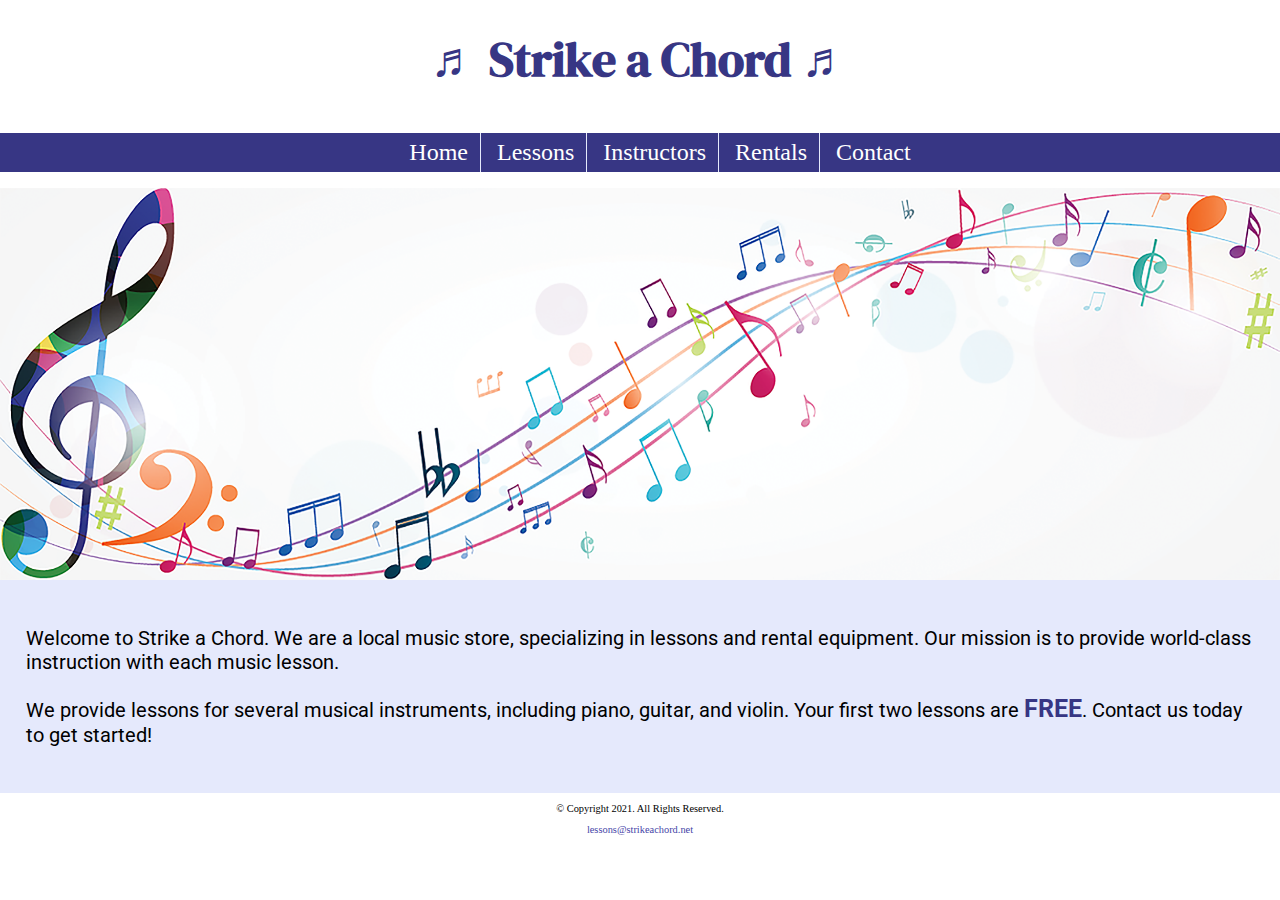
<file: index.html>
<!DOCTYPE html>
<!--
	Student Name: Ronald Chiwara 
	File Name: index.html
	Date: 03/21/2022
-->
<html lang="en">
<head>
	<title>Strike a Chord: Index</title>
	<meta charset="utf-8">
  <link rel="stylesheet" href="css/styles.css" /> 
<meta name="viewport" content="width=device-width, initial-scale=1.0">
<link rel="preconnect" href="https://fonts.googleapis.com">
<link rel="preconnect" href="https://fonts.gstatic.com" crossorigin>
<link href="https://fonts.googleapis.com/css2?family=DM+Serif+Display:ital@1&family=Roboto&display=swap" rel="stylesheet">
<link rel="shortcut icon" href="images/favicon.ico">
<link rel="icon" type="image/png" sizes="32x32" href="images/favicon-32.png">
<link rel="apple-touch-icon" sizes="180x180" href="images/apple-touch-icon.png">
<link rel="icon" sizes="192x192" href="images/android-chrome-192.png">
</head>
<body>

	<header>
<h1> <span class="tab-desk"> &#9836;</span> Strike a Chord <span class="tab-desk"> &#9836;</span></h1>
	</header>
	
	<nav>

  <ul> 
    <li><a href="index.html">Home</a></li>	
    <li><a href="lessons.html">Lessons</a></li>	
    <li><a href="instructors.html">Instructors</a></li>
		<li><a href="rentals.html">Rentals</a></li>
    <li><a href="contact.html">Contact</a></li>
	</ul>
  </nav>
  <!-- Hero Image -->
<div id="hero" class = "tab-desk">
    <img src="images/music-notes.png" alt="colorful music notes">
</div>
		
	<!-- Use the main area to add the main content to the webpage -->
	<main>

		<div id = "intro" >
		
			<p>Welcome to Strike a Chord. We are a local music store, specializing in lessons and rental equipment. Our mission is to provide world-class instruction with each music lesson.</p>
 
			<p>We provide lessons for several musical instruments, including piano, guitar, and violin. Your first two lessons are <span class="action">FREE</span>. Contact us today to get started!</p>
 </div>
	
	</main>
	
	<footer>
		<p>&copy; Copyright 2021. All Rights Reserved.</p>
    <p><a href="mailto:lessons@strikeachord.net">lessons@strikeachord.net</a></p>

	</footer>

</body>
</html><!-- Write your code here -->
</file>
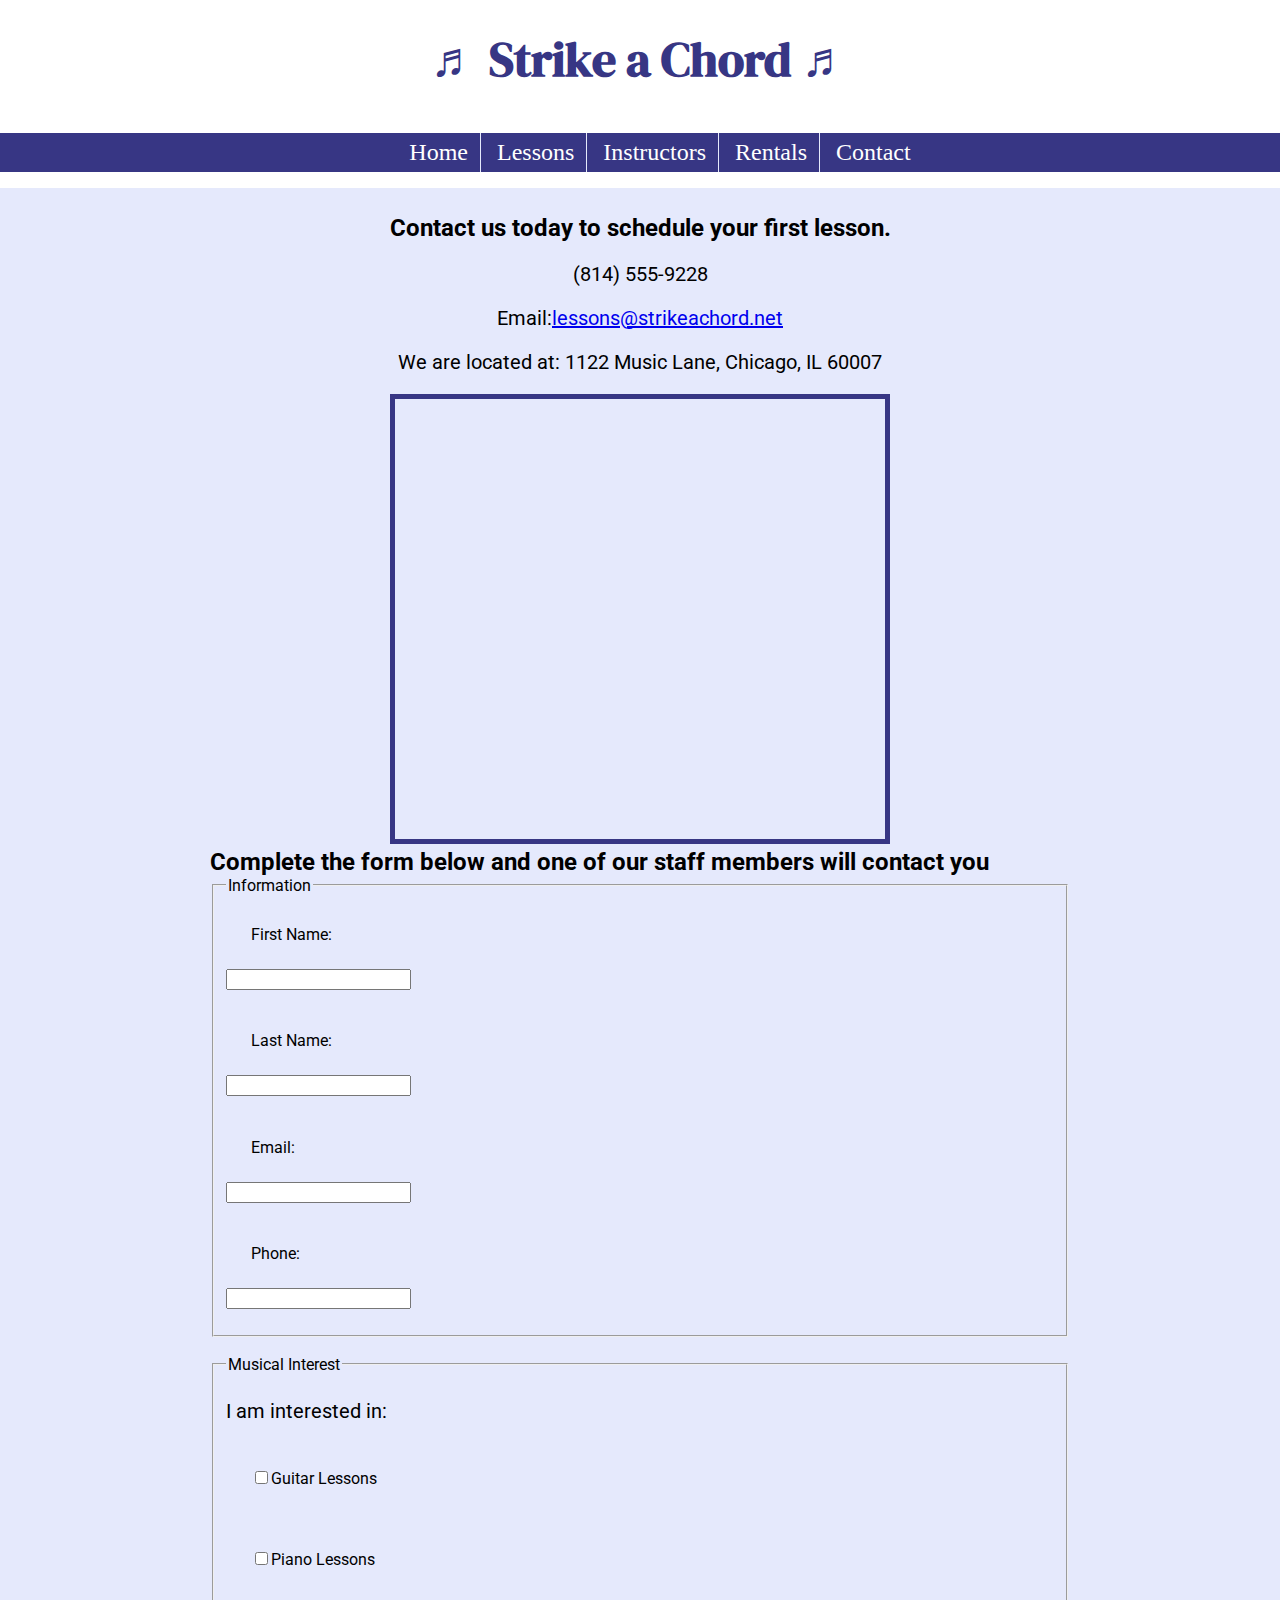
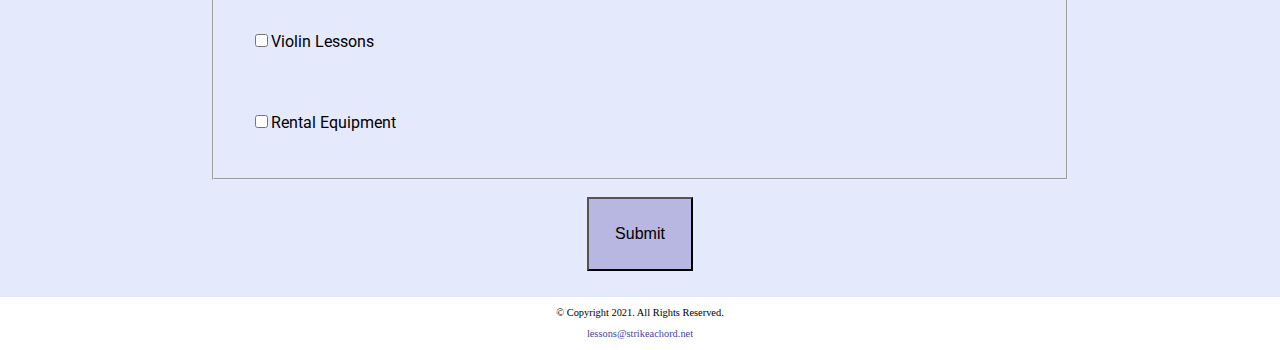
<file: contact.html>
<!DOCTYPE html>
<!--
	Student Name: Ronald Chiwara 
	File Name: contact.html
	Date: 03/21/2022
-->

<html lang="en">
<head>
	<title>Strike a Chord: Contact</title>
	<meta charset="utf-8">
<link rel="stylesheet" href="css/styles.css" /> 
<meta name="viewport" content="width=device-width, initial-scale=1.0">
<link rel="preconnect" href="https://fonts.googleapis.com">
<link rel="preconnect" href="https://fonts.gstatic.com" crossorigin>
<link href="https://fonts.googleapis.com/css2?family=DM+Serif+Display:ital@1&family=Roboto&display=swap" rel="stylesheet">
<link rel="shortcut icon" href="images/favicon.ico">
<link rel="icon" type="image/png" sizes="32x32" href="images/favicon-32.png">
<link rel="apple-touch-icon" sizes="180x180" href="images/apple-touch-icon.png">
<link rel="icon" sizes="192x192" href="images/android-chrome-192.png">
</head>
<body>

	<header>
	<h1><span class="tab-desk">&#9836;</span> Strike a Chord <span class="tab-desk"> &#9836;</span>
 </h1>
    
	</header>
	
	<nav>

  <ul>
		<li><a href="index.html">Home</a></li> 
		<li><a href="lessons.html">Lessons</a></li>
		<li><a href="instructors.html">Instructors</a></li>
		<li><a href="rentals.html">Rentals</a></li>
		<li><a href="contact.html">Contact</a></li>
	</ul>
  </nav>
	<!-- Use the main area to add the main content to the webpage -->
	<main>
		<div id ="contact">
           <h2>Contact us today to schedule your first lesson.</h2>

<p class="tel-link mobile"><b>(814) 555-9228</b></p>
<p class="tab-desk">(814) 555-9228</p>      
<p>Email:<a href="mailto:lessons@strikeachord.net" class="contact-email-link">lessons@strikeachord.net</a></p>
<p>We are located at: 1122 Music Lane, Chicago, IL 60007</p>
<iframe class ="map" src="https://www.google.com/maps/embed?pb=!1m18!1m12!1m3!1d380513.7160580949!2d-88.01215278051977!3d41.83339249282865!2m3!1f0!2f0!3f0!3m2!1i1024!2i768!4f13.1!3m3!1m2!1s0x880e2c3cd0f4cbed%3A0xafe0a6ad09c0c000!2sChicago%2C+IL!5e0!3m2!1sen!2sus!4v1558660826146!5m2!1sen!2sus" height="450" width="600" title="Iframe Example" allowfullscreen></iframe>

		</div>
     <div id ="form">
      <h2>Complete the form below and one of our staff members will contact you</h2>

    <form class="form-grid"><!-- Start Form --> 
    <fieldset>
      <legend> Information</legend>
		<label for="fName">First Name:</label>  <input type="text" name="fName" id="fName">
		<label for="lName">Last Name:</label>  <input type="text" name="lName" id="lName"> 
		<label for="email">Email:</label>  <input type="email" name="email" id="email">
		<label for="phone">Phone:</label>  <input type="tel" id="phone" name="phone">
      </fieldset>
    <fieldset>
      <legend> Musical Interest</legend>
      <p>I am interested in:</p>
          <label for="guitarles"><input type="checkbox" name="interest" id="guitarles" value="Guitar Lessons">Guitar Lessons</label>
          <label for="pianoles"><input type="checkbox" name="interest" id="pianoles" value="Piano Lessons">Piano Lessons</label>
          <label for="violinles"><input type="checkbox" name="interest" id="violinles" value="Violin Lessons">Violin Lessons</label>
          <label for="rent"><input type="checkbox" name="interest"  id="rent" value="Rental Equipment">Rental Equipment</label>
      </fieldset>
     <input type="submit"  id="submit"  value="Submit"  class="btn">
    
    </form>
     </div>
	
	</main>
	
	<footer>
		<p>&copy; Copyright 2021. All Rights Reserved.</p>
<p><a href="mailto:lessons@strikeachord.net" class="contact-email-link">lessons@strikeachord.net</a></p>

	</footer>

</body>
</html>
</file>
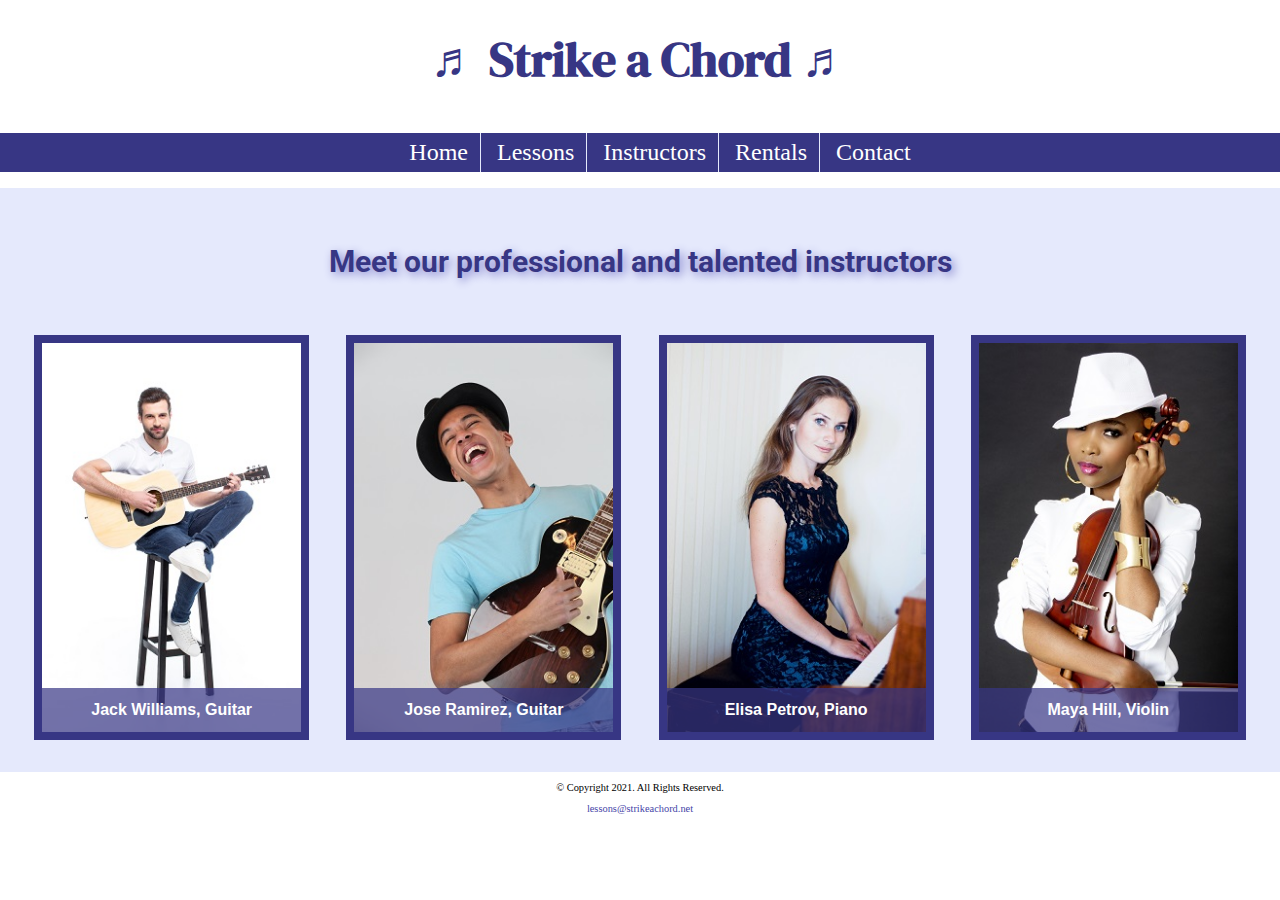
<file: instructors.html>
<!DOCTYPE html>
<!--
	Student Name: Ronald Chiwara 
	File Name: instructors.html
	Date: 03/21/2022
-->
<html lang="en">
<head>
	<title>Strike a Chord: Instructors</title>
	<meta charset="utf-8">
	<link rel="stylesheet" href="css/styles.css"/>
	<meta name="viewport" content="width=device-width, initial-scale=1.0">
	<link rel="preconnect" href="https://fonts.googleapis.com">
	<link rel="preconnect" href="https://fonts.gstatic.com" crossorigin>
	<link href="https://fonts.googleapis.com/css2?family=DM+Serif+Display:ital@1&family=Roboto&display=swap" rel="stylesheet">
	<link rel="shortcut icon" href="images/favicon.ico">
	<link rel="icon" type="image/png" sizes="32x32" href="images/favicon-32.png">
	<link rel="apple-touch-icon" sizes="180x180" href="images/apple-touch-icon.png">
	<link rel="icon" sizes="192x192" href="images/android-chrome-192.png">
</head>
<body>

	<header>
		<h1> <span class="tab-desk"> &#9836;</span> Strike a Chord <span class="tab-desk"> &#9836;</span></h1>	
    </header>
	
	<nav>
	<ul>
    <li><a href="index.html">Home</a> </li>
	<li><a href="lessons.html">Lessons</a></li>
	<li><a href="instructors.html">Instructors</a></li>
	<li><a href="rentals.html">Rentals</a></li>
	<li><a href="contact.html">Contact</a></li>
   </ul>
   </nav>
	<!-- Use the main area to add the main content to the webpage -->
	<main class="grid">
	
		<aside>
      <p>Meet our professional and talented instructors</p>
		</aside>
		
    <figure>
      <img src="images/guitar-instructor.jpg" alt="guitar instructor">
      <figcaption> Jack Williams, Guitar</figcaption>
    </figure>

    <figure>
      <img src="images/electric-guitar-instructor.jpg" alt="electric guitar instructor">
      <figcaption> Jose Ramirez, Guitar</figcaption>
    </figure>

    <figure>
      <img src="images/piano-instructor.jpg" alt="piano instructor">
      <figcaption>  Elisa Petrov, Piano</figcaption>
    </figure>

    <figure>
      <img src="images/violin-instructor.jpg" alt="violin instructor">
      <figcaption>Maya Hill, Violin</figcaption>
    </figure>
	
	</main>
	
	<footer>
		<p>&copy; Copyright 2021. All Rights Reserved.</p>
<p><a href="mailto:lessons@strikeachord.net">lessons@strikeachord.net</a></p>

	</footer>

</body>
</html><!-- Write your code here -->
</file>
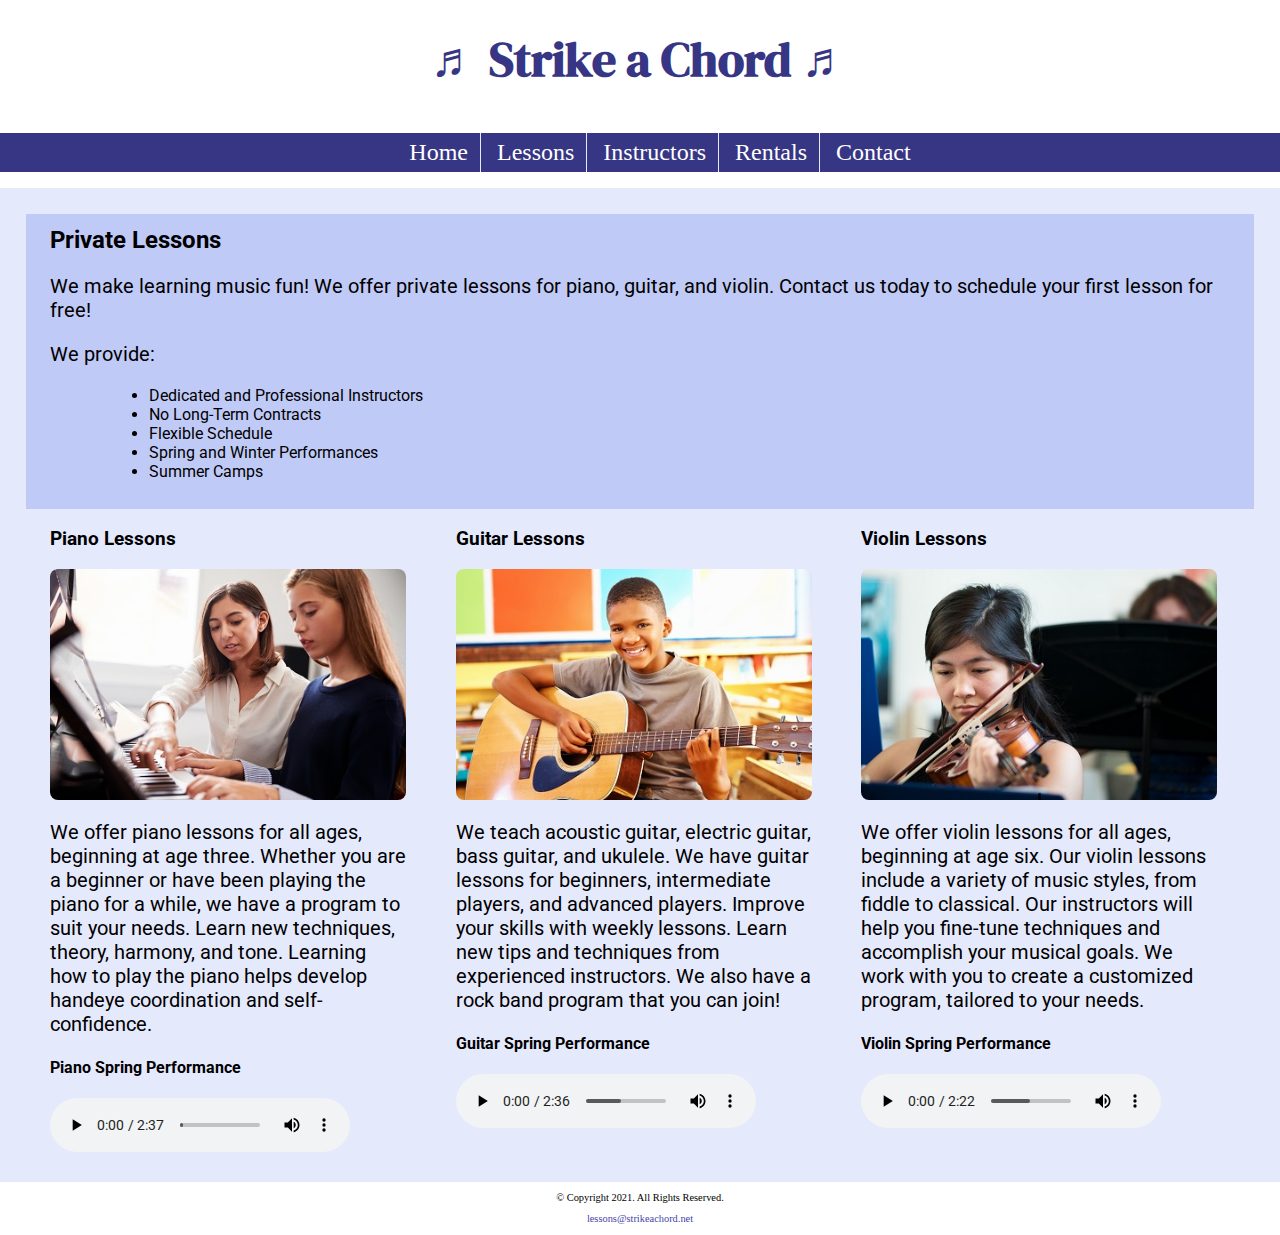
<file: lessons.html>
<!DOCTYPE html>
<!--
	Student Name: Ronald Chiwara 
	File Name: lessons.html
	Date: 03/21/2022
-->

<html lang="en">
<head>
	<title>Strike a Chord: Lessons</title>
	<meta charset="utf-8">
  <link rel="stylesheet" href="css/styles.css"/> 
  <meta name="viewport" content="width=device-width, initial-scale=1.0">
  <link rel="preconnect" href="https://fonts.googleapis.com">
<link rel="preconnect" href="https://fonts.gstatic.com" crossorigin>
<link href="https://fonts.googleapis.com/css2?family=DM+Serif+Display:ital@1&family=Roboto&display=swap" rel="stylesheet">
<link rel="shortcut icon" href="images/favicon.ico">
<link rel="icon" type="image/png" sizes="32x32" href="images/favicon-32.png">
<link rel="apple-touch-icon" sizes="180x180" href="images/apple-touch-icon.png">
<link rel="icon" sizes="192x192" href="images/android-chrome-192.png">
</head>
<body>

	<header>
<h1> <span class="tab-desk"> &#9836;</span> Strike a Chord <span class="tab-desk"> &#9836;</span>
 </h1>
      </header>
	
<nav>
  <ul>
    <li> <a href="index.html">Home</a></li>
	<li><a href="lessons.html">Lessons</a></li>
	<li><a href="instructors.html">Instructors</a></li>
	<li><a href="rentals.html">Rentals</a></li>
  <li><a href="contact.html">Contact</a></li>
	</ul>
	</nav>
	<!-- Use the main area to add the main content to the webpage -->
	<main>
			<section id ="info">
	<h2>Private Lessons</h2>
<p>We make learning music fun! We offer private lessons for piano, guitar, and violin. Contact us today to schedule your first lesson  for free! </p>
<p>We provide:</p>
<ul>
    <li>Dedicated and Professional Instructors</li>
    <li>No Long-Term Contracts</li>
    <li>Flexible Schedule</li>
    <li>Spring and Winter Performances</li>
    <li>Summer Camps</li>
</ul>

  	</section>
<section id ="piano" >
    <h3>Piano Lessons</h3>
<img class= "round" src="images/piano-lesson.jpg" alt="piano teacher and student sitting at a piano">
<p>We offer piano lessons for all ages, beginning at age three. Whether you are a beginner or have been playing the piano for a while, we have a program to suit your needs. Learn new techniques, theory, harmony, and tone. Learning how to play the piano helps develop handeye coordination and self-confidence.</p>

<h4>Piano Spring Performance</h4>
<audio controls autoplay>
  <source src="media/piano.mp3" type="audio/mp3">
  <source src="media/piano.ogg" type="audio/ogg">
  <p>Your browser does not support the audio element</p>
</audio>
    </section>
    <section id ="guitar" >

<h3>Guitar Lessons</h3>
<img class="round" src="images/child-guitar.jpg" alt="child with a smile holding a guitar" >
<p>We teach acoustic guitar, electric guitar, bass guitar, and ukulele. We have guitar lessons for beginners, intermediate players, and advanced players. Improve your skills with weekly lessons. Learn new tips and techniques from experienced instructors. We also have a rock band program that you can join!</p>
<h4>Guitar Spring Performance</h4>
<audio controls autoplay>
  <source src="media/guitar.mp3" type="audio/mp3">
  <source src="media/guitar.ogg" type="audio/ogg">
  <p>Your browser does not support the audio element</p>
</audio>
</section>
<section id ="violin">
  <h3>Violin Lessons</h3>
<img class="round" src="images/woman-violin.jpg" alt="woman playing the violin" >
<p>We offer violin lessons for all ages, beginning at age six. Our violin lessons include a variety of music styles, from fiddle to classical. Our instructors will help you fine-tune techniques and accomplish your musical goals. We work with you to create a customized program, tailored to your needs.</p>
<h4>Violin Spring Performance</h4>
<audio controls autoplay>
  <source src="media/violin.mp3" type="audio/mp3">
  <source src="media/violin.ogg" type="audio/ogg">
  <p>Your browser does not support the audio element</p>
</audio>
</section>
	
	</main>
	
	<footer>
		<p>&copy; Copyright 2021. All Rights Reserved.</p>
<p><a href="mailto:lessons@strikeachord.net">lessons@strikeachord.net</a></p>

	</footer>

</body>
</html>
</file>
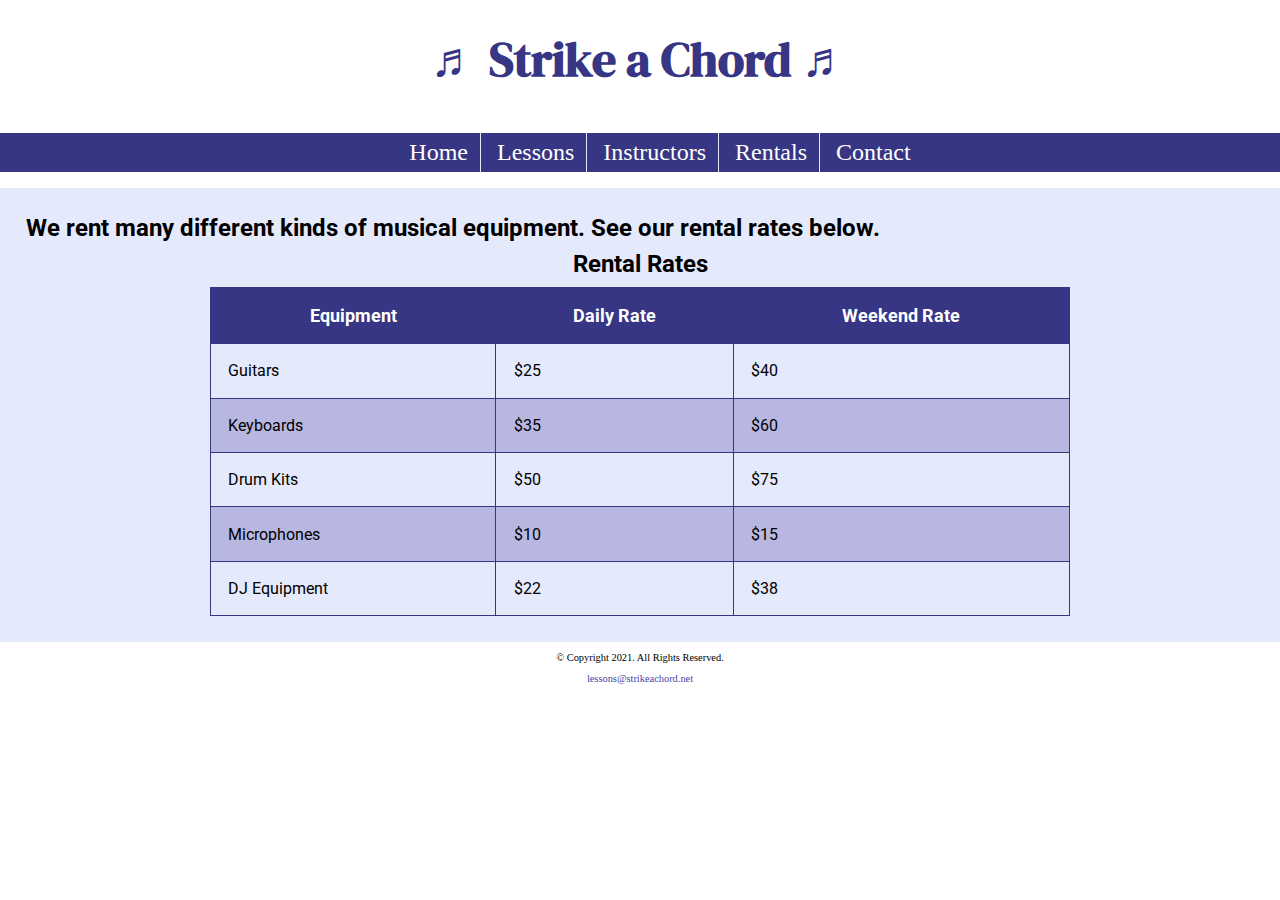
<file: rentals.html>
<!DOCTYPE html>
<!--
	Student Name: Ronald Chiwara 
	File Name: rentals.html
	Date: 03/21/2022
-->

<html lang="en">
<head>
	<title>Strike a Chord: Rentals</title>
	<meta charset="utf-8">
   <link rel="stylesheet" href="css/styles.css"/>
  <meta name="viewport" content="width=device-width, initial-scale=1.0">
  <link rel="preconnect" href="https://fonts.googleapis.com">
<link rel="preconnect" href="https://fonts.gstatic.com" crossorigin>
<link href="https://fonts.googleapis.com/css2?family=DM+Serif+Display:ital@1&family=Roboto&display=swap" rel="stylesheet">
<link rel="shortcut icon" href="images/favicon.ico">
<link rel="icon" type="image/png" sizes="32x32" href="images/favicon-32.png">
<link rel="apple-touch-icon" sizes="180x180" href="images/apple-touch-icon.png">
<link rel="icon" sizes="192x192" href="images/android-chrome-192.png">
</head>
<body>

	<header>
		<h1>&#9836; Strike a Chord &#9836;</h1>
	</header>
	
	<nav>

  <ul>
		<li><a href="index.html">Home</a></li> 
		<li><a href="lessons.html">Lessons</a></li>
		<li><a href="instructors.html">Instructors</a></li>
		<li><a href="rentals.html">Rentals</a></li>
		<li><a href="contact.html">Contact</a></li>
	</ul>
	</nav>
	<!-- Use the main area to add the main content to the webpage -->
	<main>
		<div id="rental">
      <h2>We rent many different kinds of musical equipment. See our rental rates below.</h2>
      <table>
        <caption>Rental Rates</caption>
        <tr><!-- Row 1 -->
        <th>Equipment</th>
        <th>Daily Rate</th>
        <th>Weekend Rate</th>
        </tr>
        <tr><!-- Row 2 -->
          <td>Guitars</td>
          <td>$25</td>  
          <td>$40</td>
        </tr>  
        <tr><!-- Row 3 -->
          <td>Keyboards</td>
          <td>$35</td>
          <td>$60</td>
        </tr>

        <tr><!-- Row 4 -->
         <td>Drum Kits</td>
         <td>$50</td>
         <td>$75</td>
        </tr>
        
        <tr><!-- Row 5 -->
          <td>Microphones</td>
          <td>$10</td>
          <td>$15</td>
        </tr> 
        
        <tr><!-- Row 6 -->
          <td>DJ Equipment</td>
          <td>$22</td>
         <td>$38</td>
        </tr>               
      </table>
		</div>
	
	</main>
	
	<footer>
		<p>&copy; Copyright 2021. All Rights Reserved.</p>
<p><a href="mailto:lessons@strikeachord.net">lessons@strikeachord.net</a></p>

	</footer>

</body>
</html><!-- Write your code here -->
</file>
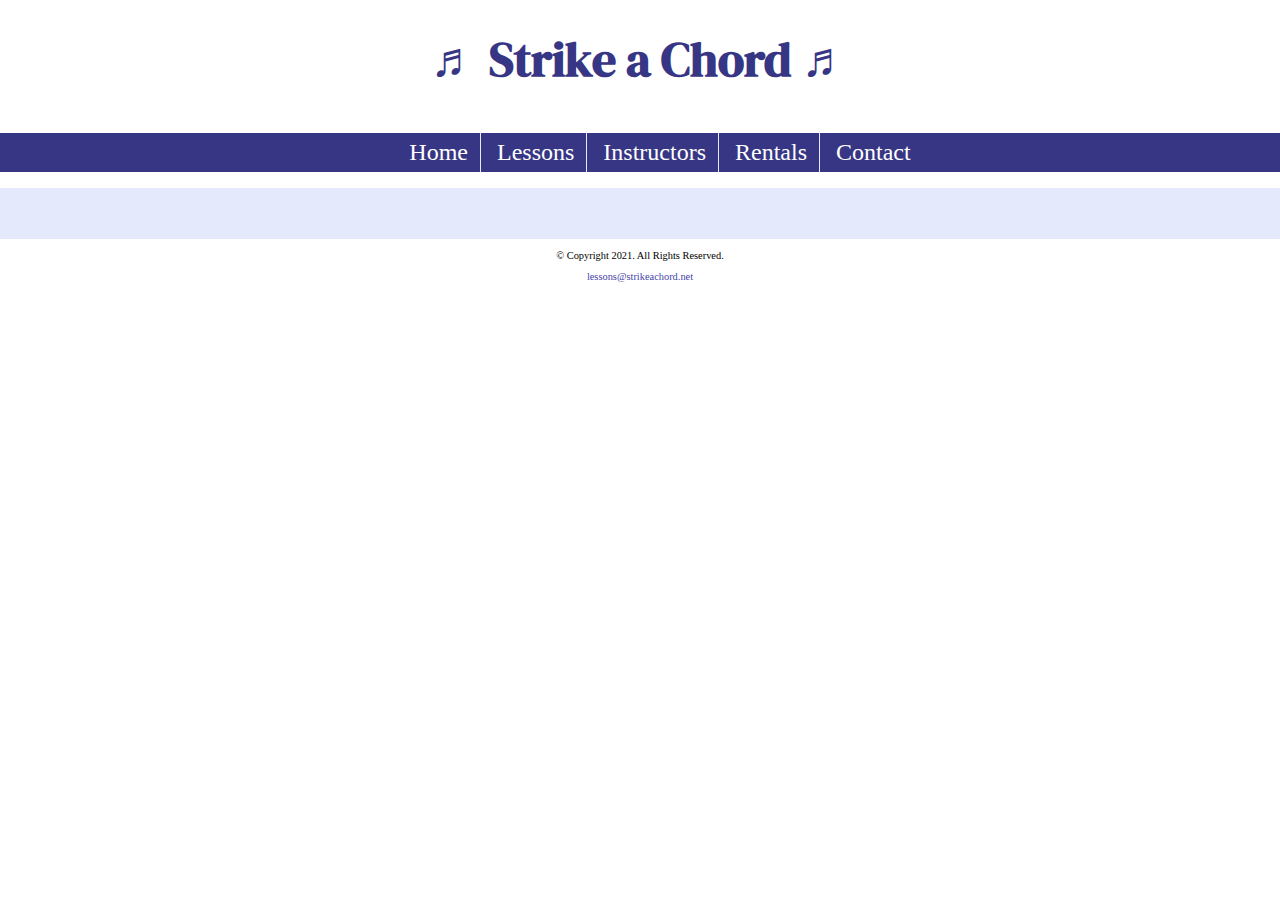
<file: template.html>
<!DOCTYPE html>
<!--
	Student Name: Ronald Chiwara 
	File Name:template.html
	Date: 03/21/2022
-->
<html lang="en">
<head>
	<title>Strike a Chord: Template</title>
	<meta charset="utf-8">
  <link rel="stylesheet" href="css/styles.css"/>
  <meta name="viewport" content="width=device-width, initial-scale=1.0">
  <link rel="preconnect" href="https://fonts.googleapis.com">
  <link rel="preconnect" href="https://fonts.gstatic.com" crossorigin>
 <link href="https://fonts.googleapis.com/css2?family=DM+Serif+Display:ital@1&family=Roboto&display=swap" rel="stylesheet">
  <link rel="shortcut icon" href="images/favicon.ico">
  <link rel="icon" type="image/png" sizes="32x32" href="images/favicon-32.png">
  <link rel="apple-touch-icon" sizes="180x180" href="images/apple-touch-icon.png">
  <link rel="icon" sizes="192x192" href="images/android-chrome-192.png">
</head>
<body>

	<header>
<h1> <span class="tab-desk"> &#9836;</span> Strike a Chord <span class="tab-desk"> &#9836;</span>
 </h1>
	</header>
	
	<nav>
<ul>
  <li> <a href="index.html">Home</a> </li>
	<li>	<a href="lessons.html">Lessons</a></li>
	<li>	<a href="instructors.html">Instructors</a></li>
	<li>	<a href="rentals.html">Rentals</a></li>
   <li> <a href="contact.html">Contact</a></li>
   </ul>
	</nav>
	<!-- Use the main area to add the main content to the webpage -->
	<main>
		<div>
     	</div> 
	
	</main>
	
	<footer>
		<p>&copy; Copyright 2021. All Rights Reserved.</p>
<p><a href="mailto:lessons@strikeachord.net">lessons@strikeachord.net</a></p>
	
	</footer>
		
</body>
</html><!-- Write your code here -->
</file>
<file: css/styles.css>
/*  
Author: Ronald Chiwara
File Name: styles.css
Date: 03/21/2022
*/
/* CSS Reset */
body, header, nav, main, footer, img, h1,section, aside, figure, figcaption, form, table, h2{
    margin: 0;
    padding: 0;
    border: 0;
}

/* Style rules for images */
img {
    max-width: 100%;
    display: block;
}

/* Style rule for box sizing applies to all elements */  
* {  
  box-sizing: border-box; 
}


/* Style rules for mobile viewport */
aside {
  text-align: center;
  font-size: 1.5em;
  font-weight: bold;
  color: #373684;
  text-shadow: 3px 3px 10px #8280cb;
}

figure {
 position: relative;
max-width: 275px;
margin: 2% auto;
border: 8px solid #373684;
}

figcaption{
  position: absolute;
  bottom: 0;
  background:rgba(55, 54, 132, 0.7) ;
  color: #fff;
  width:100%;
  padding: 5% 0;
  text-align: center;
  font-family: Verdana, Arial, sans-serif;
  font-size: 1.5em;
  font-weight: bold;
}
/* Hide tab-desk class */
.tab-desk {
    display: none; 
}

/* Style rules for header content */
header {
    text-align: center;
    font-size: 1.5em;
    color: #373684;
}
 
header h1 {
    font-family: 'DM Serif Display', serif;
    
}
/* Style rules for navigation area */
nav {
    background-color: #373684;
}
 
nav ul {
    list-style-type: none;
    text-align: center;
}
 
nav li {
    display: block;
    font-size: 2em;
    border-top: 1px solid #e5e9fc;
    }
 
nav li a {
    display: block;
    color: #fff;
    text-align: center;
    padding: 0.5em 1em;
    text-decoration: none;
}

/* Style rules for main content */
main {
    padding: 2%;
    background-color: #e5e9fc;
    overflow: auto;
    font-family: 'Roboto', sans-serif;
}
 
main p {
    font-size: 1.25em;
}
 
.action {
    font-size: 1.25em;
    color: #373684; 
    font-weight: bold;
}

/* Style rules for lessons content */
#piano,#guitar,#violin {
  margin: 0 2%;
} 

 
#info {
    clear: left;
    background-color: #c0caf7;
    padding: 1% 2%;
}

#info ul{
  margin-left: 10%;
}

.round {
  border-radius: 8px;
}
/* Style rules for contact content */
#contact {
    text-align: center;
}

#rental-h2 {
	text-align: center;
}

form-h2 {
	text-align: center;
}


.tel-link {
        background-color: #373684;
        padding: 2%;
        margin: 0 auto;
        width: 80%;
        text-align: center;
        border-radius: 5px;
} 
.tel-link a {
        color: #fff;
        text-decoration: none;
        font-size: 1.5em;
        display: block;
}
 
#contact .email-link {
    color: #4645a8;
    text-decoration: none;
    font-weight: bold;
}
 
.map {
    border: 5px solid #373684;
    width: 95%;
    height: 50%;
}

/* Style rules for table elements */
table {
    border: 1px solid #373684;
    border-collapse: collapse;
    margin: 0 auto;
    width: 100%;
}
 
caption {
    font-size: 1.5em;
    font-weight: bold; 
    padding: 1%;
}
 
th, td {
    border: 1px solid #373684;
    padding: 2%; 
}
 
th {
    background-color: #373684;
    color: #fff;
    font-size: 1.15em;
}
 
tr:nth-child(odd) {
    background-color: #b7b7e1;  
}

/* Style rules for form elements */
fieldset,input {
  margin-bottom: 2%;
}

fieldset-legend {
  font-weight: bold;
  font-size: 1.25em;
}

label{
  display:block;
  padding: 3%;
}

form #submit{
  margin-bottom: 0;
  margin:auto;
  display: block;
  padding: 3%;
  background-color: #b7b7e1;
  font-size:1em;
}

/* Style rules for footer content */
footer {
    text-align: center;
    font-size: 0.65em;
    clear: left;  
}
 
footer a {
    color: #4645a8;
    text-decoration: none;
}

/* Media Query for Tablet Viewport */
@media screen and (min-width: 550px), print {  }
/* Tablet Viewport: Show tab-desk class, hide mobile class */  
.tab-desk {
    display: block;
} 
.mobile {
    display: none;  
} 
.grid {
  display: grid;
  grid-gap: 20px;
}
 
 aside {
   grid-column: 1 / span 2;
 }
/* Tablet Viewport: Style rule for header content */     
span.tab-desk {
    display: inline;
}
/* Tablet Viewport: Style rules for nav area */

nav li {
  border: none;
  display: inline-block;
  font-size: 1.5em;
  border-right:1px solid #e5e9fc ;
}

nav li:last-child {
  border-right: none;
}

nav li a:last-child {
  padding: 0.25em 0.5em;
}

/* Tablet Viewport: Style rule for map*/
.map {
  width: 500px;
  height: 450px;
}

/* Tablet Viewport: Style rule for form element */
#form {
  width: 70%;
  margin: 0 auto;
}
/* Media Query for Desktop Viewport */
@media screen and (min-width: 769px), print {  }
/* Desktop Viewport: Style rule for header */
header {
  padding: 2%;
} 

.grid{
  grid-template-columns: 1 /span 4;
}

aside {
  grid-column: 1/span 4;
}

figcaption {
  font-size: 1em;
}

aside{
  grid-column:1 / span 4 ;
}

/* Desktop Viewport: Style rules for nav area */
nav li a {
  padding: 0.5em 1.5em;
}

nav li a:hover {
  color:  #373684;
  background-color: #e5e9fc;
}

/* Desktop Viewport: Style rules for main content */
#info ul {
  margin-left: 5%;
} 

main-h3 {
  font-size: 1.5em;
}

#piano,#guitar,#violin {
  width: 29%;
  float: left;
  margin: 0 2%;
  
}

/*  Media Query for Print */
@media print {}
body {
  background-color: #fff;
  color: #000;
}
/* Desktop Viewport: Style rules for table element */
table {
  width: 70%;
}

/* Desktop Viewport: Style rules for form elements */
form-grid {
  display: grid;
  grid-template-columns: auto;
  grid-gap: 20px;
}

btn {
  grid-column: 1 / span 2;
}
</file>
